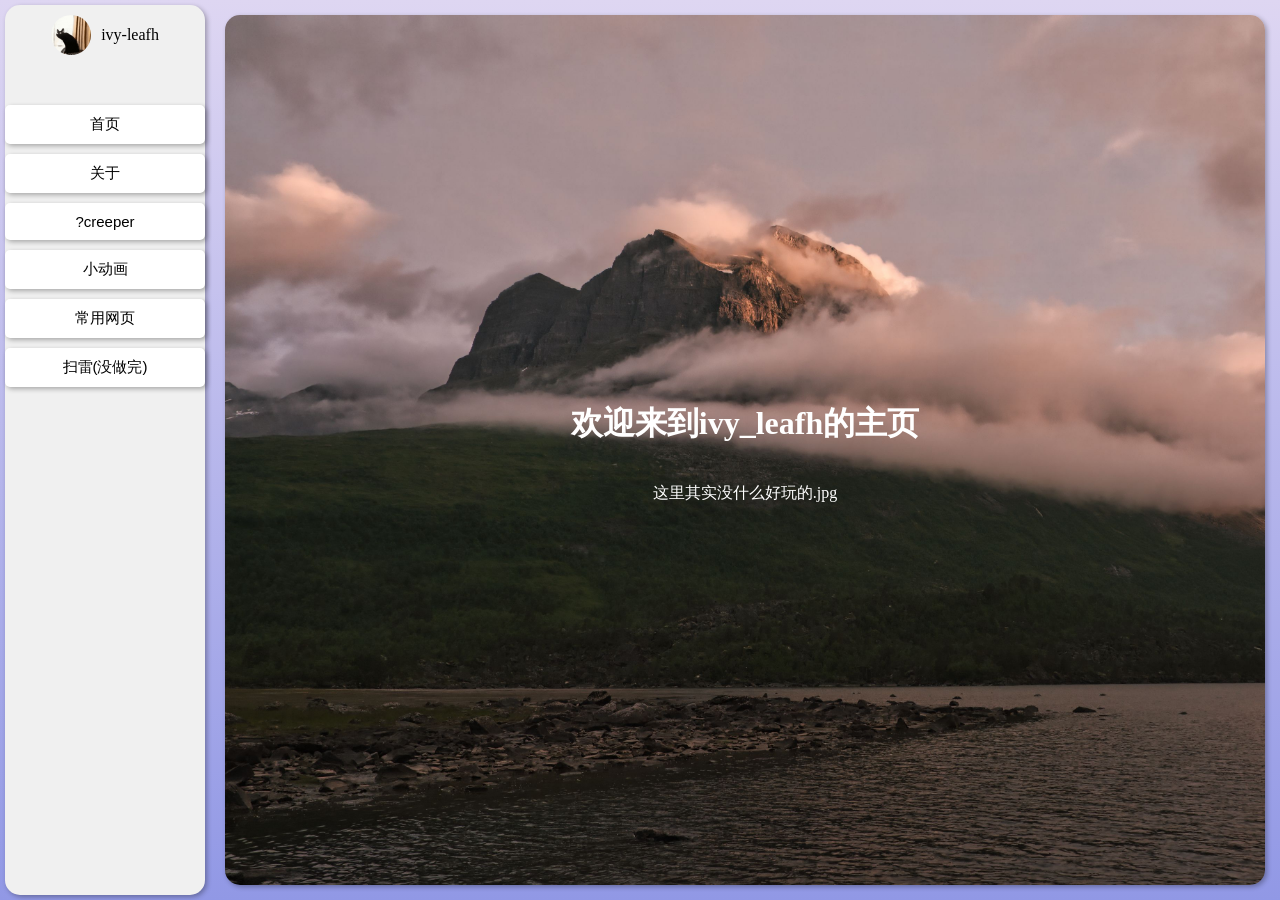
<file: index.html>
<!DOCTYPE html>
<html lang="en">
<head>
    <meta charset="UTF-8">
    <meta name="viewport" content="width=device-width, initial-scale=1.0">
    <title>Document</title>
    <link rel="stylesheet" href="./style.css">
    <script src="js.js"></script>
</head>

<body style="background-image: linear-gradient(#ded6f2, #9198e5);" class="flex">
    <!--侧边栏-->
    <div style="background-color: rgb(240, 240, 240); width:200px;border-radius: 15px;margin:5px" class="flex column shadow">
      <!--头像栏-->
      <div style="padding: 10px;align-items: center;justify-content: center;margin-bottom: 30px;border-radius:5px;" class="flex">
        <img src="images/qq_cat.jpg" width="40px" height="40px" alt="" style="border-radius: 50%;">
        <div style="margin-left: 10px;">ivy-leafh</div>
      </div>
      <!--导航栏-->
       <div class="flex1">
            <button class="daoHang" onclick="playSound();setTimeout(()=>location.href='index.html',300)">首页</button>
            <button class="daoHang" onclick="playSound();setTimeout(()=>location.href='about.html',300)">关于</button>
            <button class="daoHang" onclick="playSound1();setTimeout(()=>location.href='creeper.html',300)">?creeper</button>
            <button class="daoHang" onclick="playSound();setTimeout(()=>location.href='shortAnimation.html',300)">小动画</button>
            <button class="daoHang" onclick="playSound();setTimeout(()=>location.href='usefulWeb.html',300)">常用网页</button>
            <button class="daoHang" onclick="playSound();setTimeout(()=>location.href='Minesweeper.html',300)">扫雷(没做完)</button>
        </div>
    </div>

    <!--主区域-->
    <div style="border-radius: 15px; margin:15px; background-image:url('images/pexels-jos-van-ouwerkerk-377363-38835869.jpg');
  background-size:cover;align-items: center;justify-content: center" class="flex flex1 shadow column">
      <h1 class="whitew">欢迎来到ivy_leafh的主页</h1>
      <p class="whitew">这里其实没什么好玩的.jpg</p>
    </div>
    
</body>
</html>
</file>
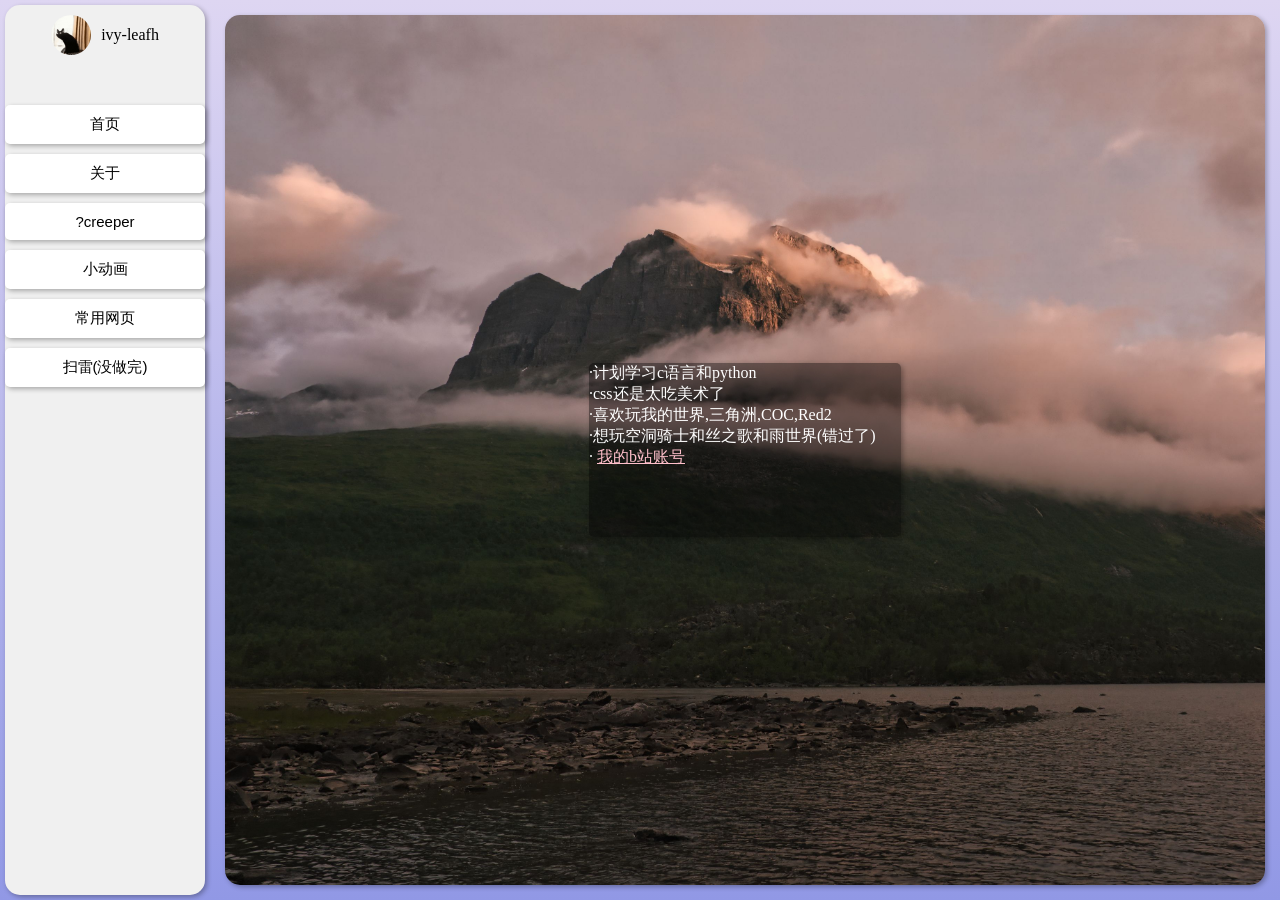
<file: about.html>
<!DOCTYPE html>
<html lang="en">
<head>
    <meta charset="UTF-8">
    <meta name="viewport" content="width=device-width, initial-scale=1.0">
    <title>Document</title>
    <link rel="stylesheet" href="./style.css">
    <script src="js.js"></script>
</head>

<body style="background-image: linear-gradient(#ded6f2, #9198e5);" class="flex">
    <!--侧边栏-->
    <div style="background-color: rgb(240, 240, 240); width:200px;border-radius: 15px;margin:5px" class="flex column shadow">
      <!--头像栏-->
      <div style="padding: 10px;align-items: center;justify-content: center;margin-bottom: 30px;border-radius:5px;" class="flex">
        <img src="images/qq_cat.jpg" width="40px" height="40px" alt="" style="border-radius: 50%;">
        <div style="margin-left: 10px;">ivy-leafh</div>
      </div>
      <!--导航栏-->
       <div class="flex1">
            <button class="daoHang" onclick="playSound();setTimeout(()=>location.href='index.html',300)">首页</button>
            <button class="daoHang" onclick="playSound();setTimeout(()=>location.href='about.html',300)">关于</button>
            <button class="daoHang" onclick="playSound1();setTimeout(()=>location.href='creeper.html',300)">?creeper</button>
            <button class="daoHang" onclick="playSound();setTimeout(()=>location.href='shortAnimation.html',300)">小动画</button>
            <button class="daoHang" onclick="playSound();setTimeout(()=>location.href='usefulWeb.html',300)">常用网页</button>
            <button class="daoHang" onclick="playSound();setTimeout(()=>location.href='Minesweeper.html',300)">扫雷(没做完)</button>
        </div>
    </div>

    <!--主区域-->
    <div style="border-radius: 15px; margin:15px; background-image:url('images/pexels-jos-van-ouwerkerk-377363-38835869.jpg');
  background-size:cover;align-items: center;justify-content: center" class="flex flex1 shadow column">
      <div style="width: 30%;height:20%;border-radius:5px;" class="whitea whitew shadow">
        ·计划学习c语言和python<br>
        ·css还是太吃美术了<br>
        ·喜欢玩我的世界,三角洲,COC,Red2<br>
        ·想玩空洞骑士和丝之歌和雨世界(错过了)<br>·
        <a href="https://space.bilibili.com/3707026750310842?spm_id_from=333.788.0.0" style="color:pink" class="whitew">我的b站账号</a>
      </div>
    </div>
    
</body>
</html>
</file>
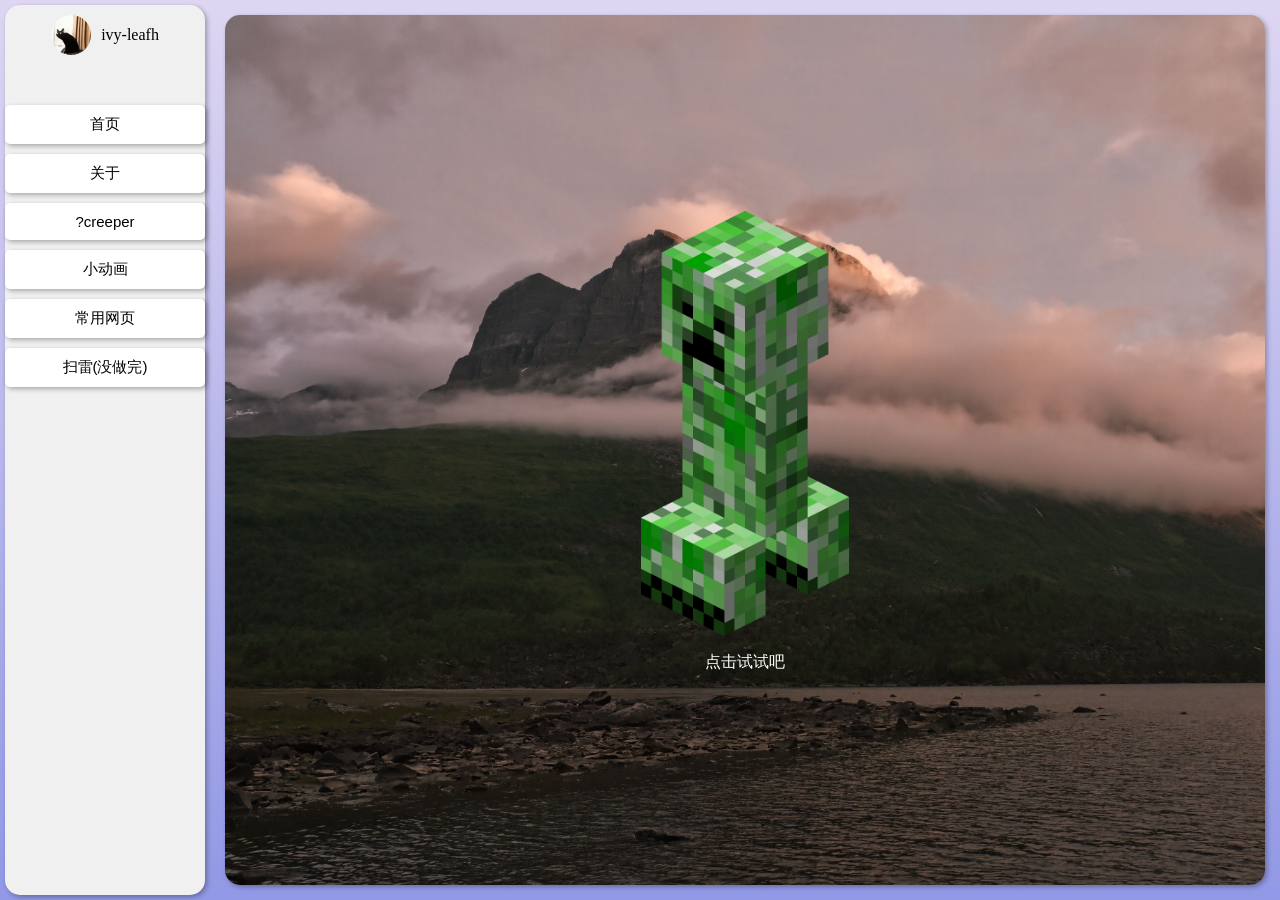
<file: creeper.html>
<!DOCTYPE html>
<html lang="en">
<head>
    <meta charset="UTF-8">
    <meta name="viewport" content="width=device-width, initial-scale=1.0">
    <title>Document</title>
    <link rel="stylesheet" href="./style.css">
    <script src="js.js"></script>
</head>

<body style="background-image: linear-gradient(#ded6f2, #9198e5);" class="flex">
    <!--侧边栏-->
    <div style="background-color: rgb(240, 240, 240); width:200px;border-radius: 15px;margin:5px" class="flex column shadow">
      <!--头像栏-->
      <div style="padding: 10px;align-items: center;justify-content: center;margin-bottom: 30px;border-radius:5px;" class="flex">
        <img src="images/qq_cat.jpg" width="40px" height="40px" alt="" style="border-radius: 50%;">
        <div style="margin-left: 10px;">ivy-leafh</div>
      </div>
      <!--导航栏-->
       <div class="flex1">
            <button class="daoHang" onclick="playSound();setTimeout(()=>location.href='index.html',300)">首页</button>
            <button class="daoHang" onclick="playSound();setTimeout(()=>location.href='about.html',300)">关于</button>
            <button class="daoHang" onclick="playSound1();setTimeout(()=>location.href='creeper.html',300)">?creeper</button>
            <button class="daoHang" onclick="playSound();setTimeout(()=>location.href='shortAnimation.html',300)">小动画</button>
            <button class="daoHang" onclick="playSound();setTimeout(()=>location.href='usefulWeb.html',300)">常用网页</button>
            <button class="daoHang" onclick="playSound();setTimeout(()=>location.href='Minesweeper.html',300)">扫雷(没做完)</button>
        </div>
    </div>

    <!--主区域-->
    <div style="border-radius: 15px; margin:15px; background-image:url('images/pexels-jos-van-ouwerkerk-377363-38835869.jpg');
  background-size:cover;align-items: center;justify-content: center" class="flex flex1 shadow column">
      <img src="images/Creeper_JE3_BE1.webp" width="20%" onclick="playSound2()" class="click-img">
      <p class="whitew">点击试试吧</p>
    </div>
    
</body>
</html>
</file>
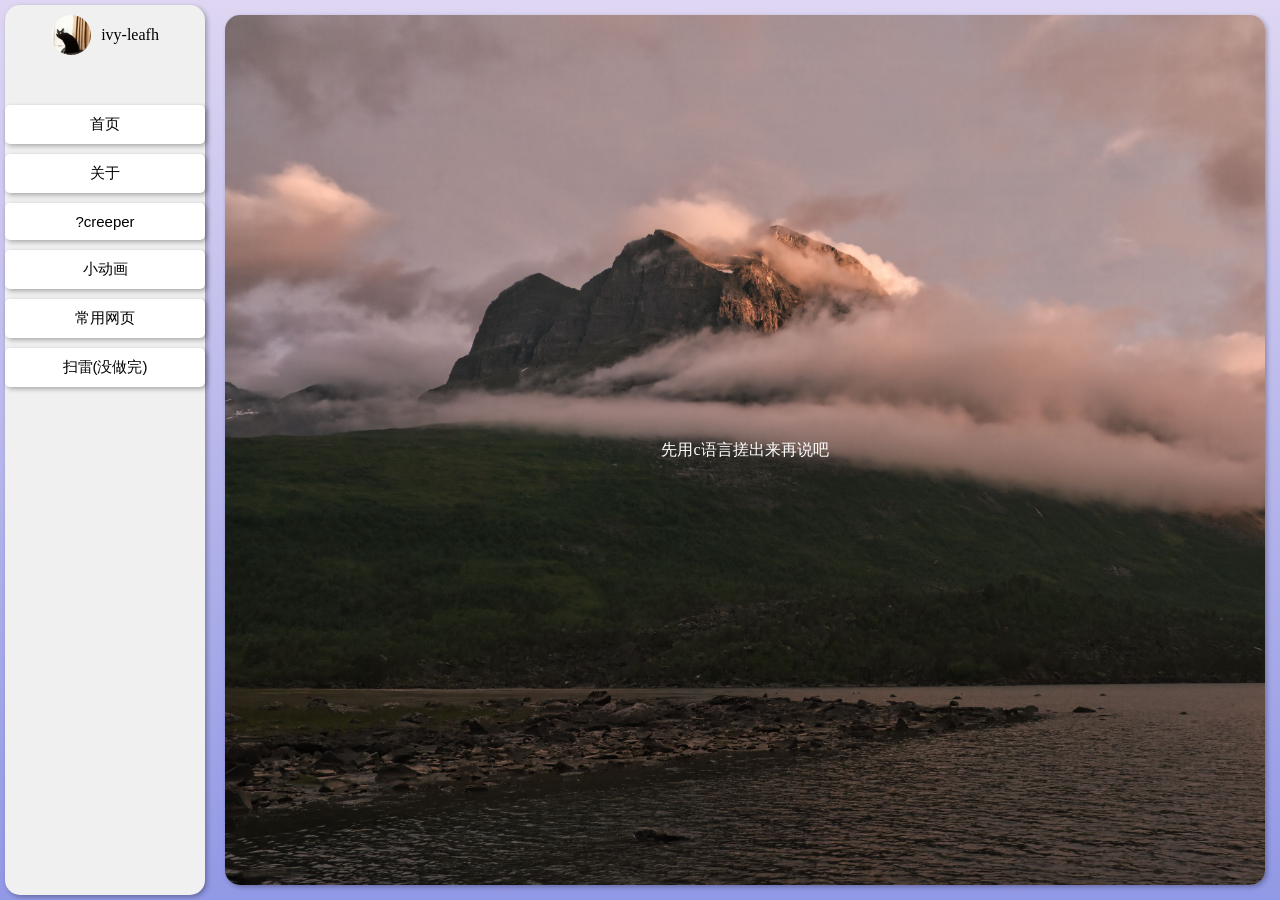
<file: Minesweeper.html>
<!DOCTYPE html>
<html lang="en">
<head>
    <meta charset="UTF-8">
    <meta name="viewport" content="width=device-width, initial-scale=1.0">
    <title>Document</title>
    <link rel="stylesheet" href="./style.css">
    <script src="js.js"></script>
</head>

<body style="background-image: linear-gradient(#ded6f2, #9198e5);" class="flex">
    <!--侧边栏-->
    <div style="background-color: rgb(240, 240, 240); width:200px;border-radius: 15px;margin:5px" class="flex column shadow">
      <!--头像栏-->
      <div style="padding: 10px;align-items: center;justify-content: center;margin-bottom: 30px;border-radius:5px;" class="flex">
        <img src="images/qq_cat.jpg" width="40px" height="40px" alt="" style="border-radius: 50%;">
        <div style="margin-left: 10px;">ivy-leafh</div>
      </div>
      <!--导航栏-->
       <div class="flex1">
            <button class="daoHang" onclick="playSound();setTimeout(()=>location.href='index.html',300)">首页</button>
            <button class="daoHang" onclick="playSound();setTimeout(()=>location.href='about.html',300)">关于</button>
            <button class="daoHang" onclick="playSound1();setTimeout(()=>location.href='creeper.html',300)">?creeper</button>
            <button class="daoHang" onclick="playSound();setTimeout(()=>location.href='shortAnimation.html',300)">小动画</button>
            <button class="daoHang" onclick="playSound();setTimeout(()=>location.href='usefulWeb.html',300)">常用网页</button>
            <button class="daoHang" onclick="playSound();setTimeout(()=>location.href='Minesweeper.html',300)">扫雷(没做完)</button>
        </div>
    </div>

    <!--主区域-->
    <div style="border-radius: 15px; margin:15px; background-image:url('images/pexels-jos-van-ouwerkerk-377363-38835869.jpg');
  background-size:cover;align-items: center;justify-content: center" class="flex flex1 shadow column">
      <p class="whitew">先用c语言搓出来再说吧</p>
    </div>
    
</body>
</html>
</file>
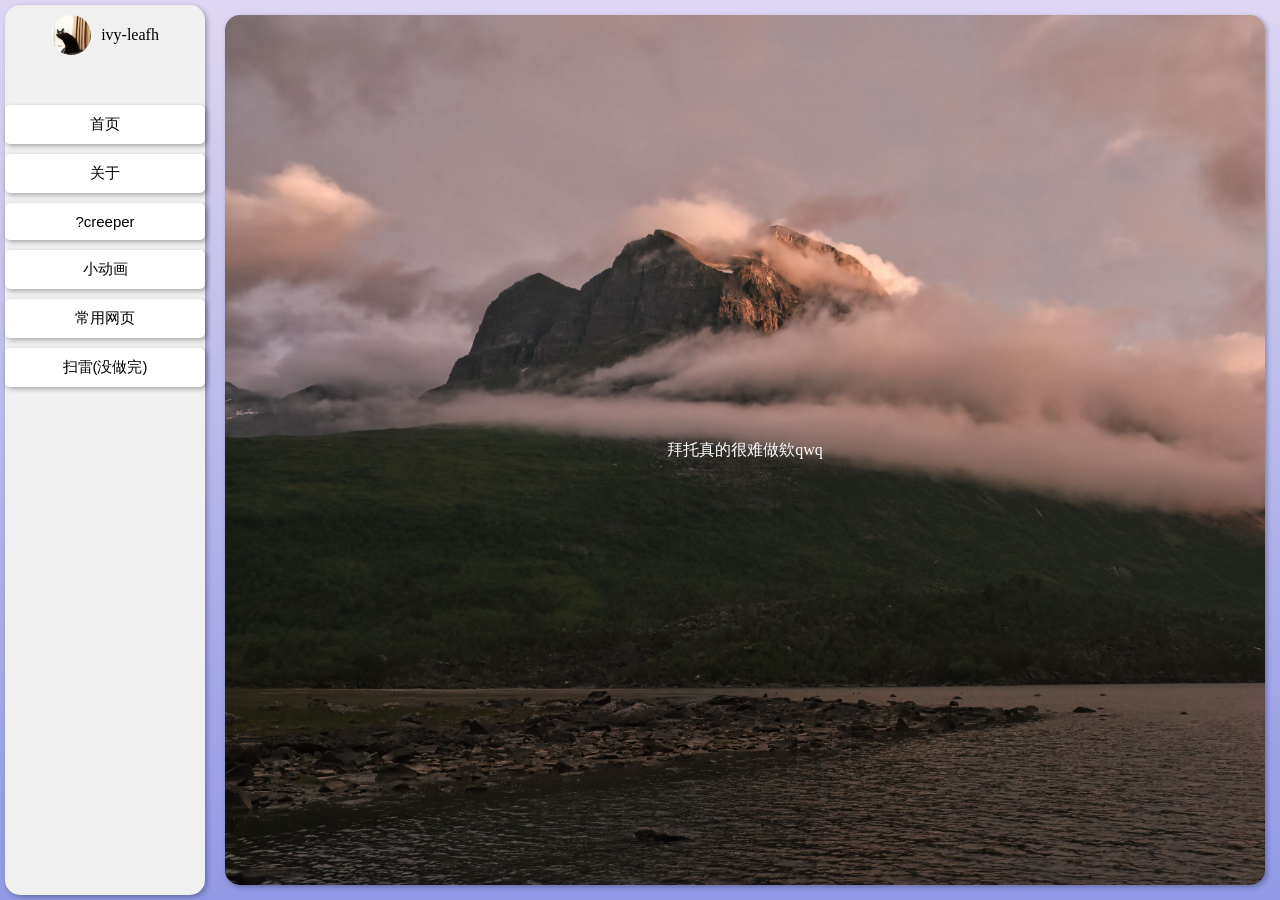
<file: shortAnimation.html>
<!DOCTYPE html>
<html lang="en">
<head>
    <meta charset="UTF-8">
    <meta name="viewport" content="width=device-width, initial-scale=1.0">
    <title>Document</title>
    <link rel="stylesheet" href="./style.css">
    <script src="js.js"></script>
</head>

<body style="background-image: linear-gradient(#ded6f2, #9198e5);" class="flex">
    <!--侧边栏-->
    <div style="background-color: rgb(240, 240, 240); width:200px;border-radius: 15px;margin:5px" class="flex column shadow">
      <!--头像栏-->
      <div style="padding: 10px;align-items: center;justify-content: center;margin-bottom: 30px;border-radius:5px;" class="flex">
        <img src="images/qq_cat.jpg" width="40px" height="40px" alt="" style="border-radius: 50%;">
        <div style="margin-left: 10px;">ivy-leafh</div>
      </div>
      <!--导航栏-->
       <div class="flex1">
            <button class="daoHang" onclick="playSound();setTimeout(()=>location.href='index.html',300)">首页</button>
            <button class="daoHang" onclick="playSound();setTimeout(()=>location.href='about.html',300)">关于</button>
            <button class="daoHang" onclick="playSound1();setTimeout(()=>location.href='creeper.html',300)">?creeper</button>
            <button class="daoHang" onclick="playSound();setTimeout(()=>location.href='shortAnimation.html',300)">小动画</button>
            <button class="daoHang" onclick="playSound();setTimeout(()=>location.href='usefulWeb.html',300)">常用网页</button>
            <button class="daoHang" onclick="playSound();setTimeout(()=>location.href='Minesweeper.html',300)">扫雷(没做完)</button>
        </div>
    </div>

    <!--主区域-->
    <div style="border-radius: 15px; margin:15px; background-image:url('images/pexels-jos-van-ouwerkerk-377363-38835869.jpg');
  background-size:cover;align-items: center;justify-content: center" class="flex flex1 shadow column">
    <p class="whitew">拜托真的很难做欸qwq</p>
    </div>
    
</body>
</html>
</file>
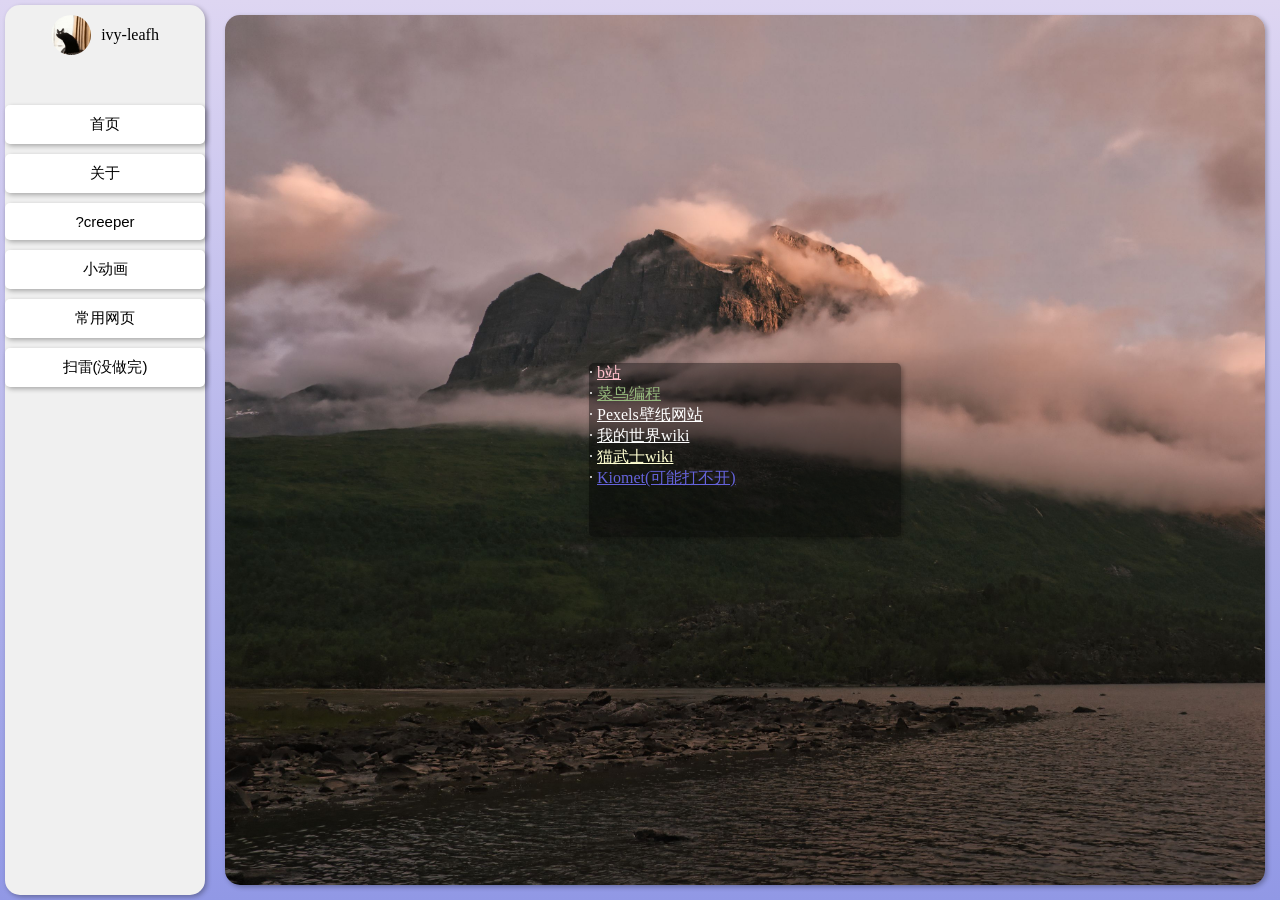
<file: usefulWeb.html>
<!DOCTYPE html>
<html lang="en">
<head>
    <meta charset="UTF-8">
    <meta name="viewport" content="width=device-width, initial-scale=1.0">
    <title>Document</title>
    <link rel="stylesheet" href="./style.css">
    <script src="js.js"></script>
</head>

<body style="background-image: linear-gradient(#ded6f2, #9198e5);" class="flex">
    <!--侧边栏-->
    <div style="background-color: rgb(240, 240, 240); width:200px;border-radius: 15px;margin:5px" class="flex column shadow">
      <!--头像栏-->
      <div style="padding: 10px;align-items: center;justify-content: center;margin-bottom: 30px;border-radius:5px;" class="flex">
        <img src="images/qq_cat.jpg" width="40px" height="40px" alt="" style="border-radius: 50%;">
        <div style="margin-left: 10px;">ivy-leafh</div>
      </div>
      <!--导航栏-->
       <div class="flex1">
            <button class="daoHang" onclick="playSound();setTimeout(()=>location.href='index.html',300)">首页</button>
            <button class="daoHang" onclick="playSound();setTimeout(()=>location.href='about.html',300)">关于</button>
            <button class="daoHang" onclick="playSound1();setTimeout(()=>location.href='creeper.html',300)">?creeper</button>
            <button class="daoHang" onclick="playSound();setTimeout(()=>location.href='shortAnimation.html',300)">小动画</button>
            <button class="daoHang" onclick="playSound();setTimeout(()=>location.href='usefulWeb.html',300)">常用网页</button>
            <button class="daoHang" onclick="playSound();setTimeout(()=>location.href='Minesweeper.html',300)">扫雷(没做完)</button>
        </div>
    </div>

    <!--主区域-->
    <div style="border-radius: 15px; margin:15px; background-image:url('images/pexels-jos-van-ouwerkerk-377363-38835869.jpg');
  background-size:cover;align-items: center;justify-content: center" class="flex flex1 shadow column">
      <div style="width: 30%;height:20%;border-radius:5px;" class="whitea whitew shadow">·
        <a href="https://bilibili.com/" style="color:pink" class="whitew">b站</a><br>·
        <a href="https://www.runoob.com/" style="color:#96b97d">菜鸟编程</a><br>·
        <a href="https://www.pexels.com/" class="whitew">Pexels壁纸网站</a><br>·
        <a href="https://zh.minecraft.wiki/" style="color:white">我的世界wiki</a><br>·
        <a href="https://warriors.huijiwiki.com/wiki/" style="color:rgb(255, 255, 209)">猫武士wiki</a><br>·
        <a href="https://www.kiomet.com/" style="color:rgb(101, 99, 219)">Kiomet(可能打不开)</a>
        
      </div>
    </div>
    
</body>
</html>
</file>
<file: style.css>
body{
    margin: 0px;
    height:100vh;
    background-color: #eee;
}
/*{
    border:1px solid black;
}*/
.flex{
    display:flex;
}
.flex1{
    flex:1;
}
.column{
    flex-direction:column;
}
.white{
    background-color: white;
}
.whitew{
    color:white;
}
.whitea{
    background-color:rgba(0,0,0,0.4);
}
.daoHang{
    padding:10px 20px;
    font-size: 15px;
    margin-top: 10px;
    color:black;
    border-radius:5px;
    box-shadow:2px 2px 5px rgba(0,0,0,0.3);
    background-color:white;
    width:200px;
    border: none;
}
button:hover {
    background-color: #c9c9c9;
}
.shadow{
    box-shadow:2px 2px 5px rgba(0,0,0,0.3) ;
}
.mgt{
    margin-top: 5px;
}
.click-img{
    transition:0.15s;
}
.click-img:active{
    filter: brightness(2);
}
</file>
